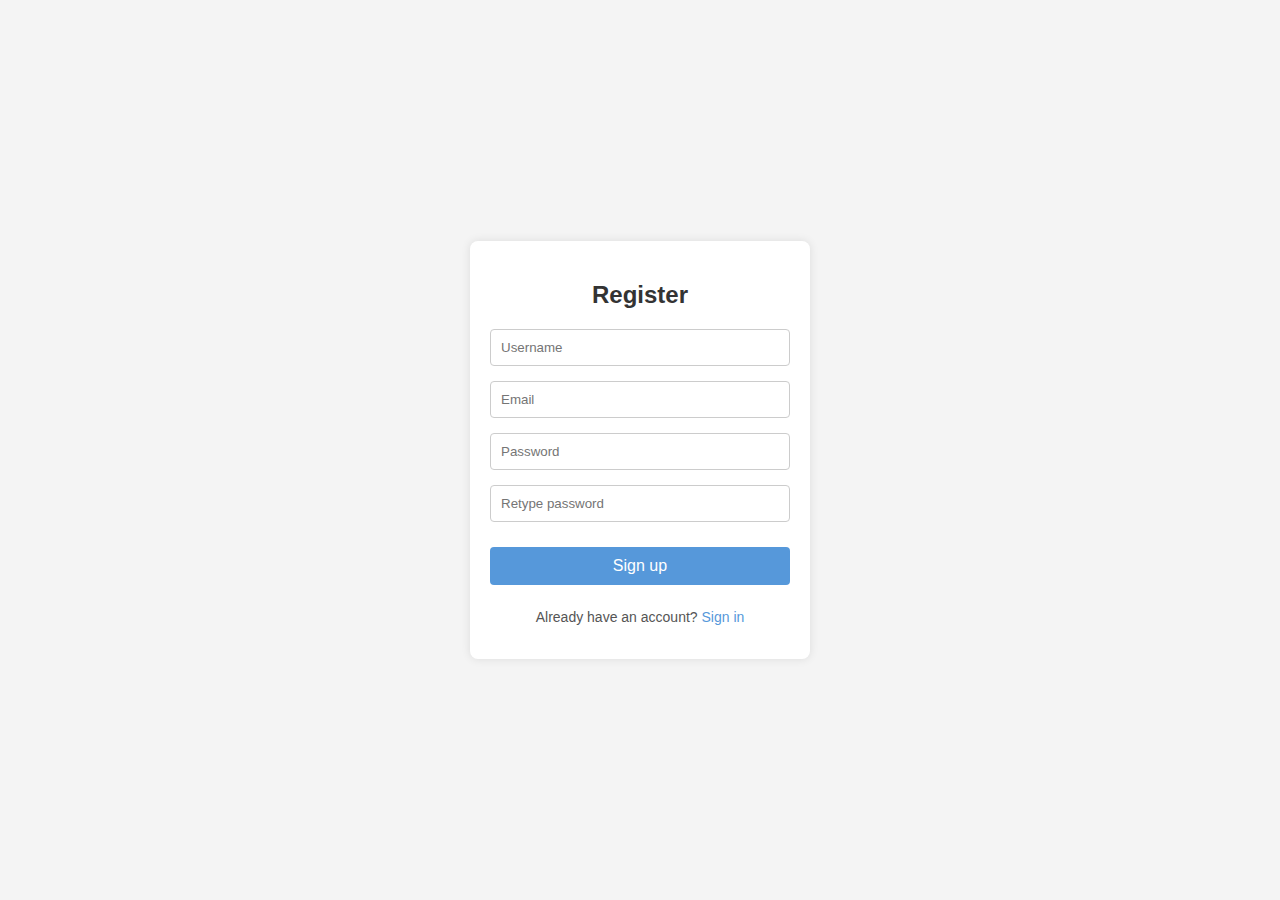
<file: registration.html>
<!DOCTYPE html>
<html lang="en">
<head>
  <meta charset="UTF-8">
  <meta name="viewport" content="width=device-width, initial-scale=1.0">
  <title>Workspace Registration</title>
  <link rel="stylesheet" type="text/css" href="styles.css">
</head>
<body>

<div class="login-container">
  <h2>Register</h2>
  <form>
    <input type="text" class="login-input" placeholder="Username">
    <input type="text" class="login-input" placeholder="Email">
    <input type="password" class="login-input" placeholder="Password">
    <input type="password" class="login-input" placeholder="Retype password">
    <button type="submit" class="login-button">Sign up</button>
  </form>
  <p class="registration-message">Already have an account? <a class="registration-link" href="index.html">Sign in</a></p>
</div>

</body>
</html>
</file>
<file: styles.css>
/* CSS StyleSheet */

body {
  font-family: Arial, sans-serif;
  background-color: #f4f4f4;
  margin: 0;
  display: flex;
  align-items: center;
  justify-content: center;
  height: 100vh;
}
  
.login-container {
  background-color: #fff;
  padding: 20px;
  border-radius: 8px;
  box-shadow: 0 0 10px rgba(0, 0, 0, 0.1);
  width: 300px;
  text-align: center;
}
  
.login-container h2 {
  margin-bottom: 20px;
  color: #333;
}
  
.login-input {
  width: 100%;
  padding: 10px;
  margin-bottom: 15px;
  box-sizing: border-box;
  outline: none;
  font-weight: normal;
  border: 1px solid #ccc;
  border-radius: 4px;
  transition: border-color 0.3s ease;
}

.login-input:hover,
.login-input:active,
.login-input:focus {
  border-color: #5698da;
}

.login-button {
  background-color: #5698da;
  color: #fff;
  padding: 10px 20px;
  border: none;
  border-radius: 4px;
  cursor: pointer;
  font-size: 16px;
  width: 100%;
  margin-top: 10px;
  transition: background-color 0.2s ease, border-color 0.3s ease;
}
  
.login-button:hover {
  background-color: #5092d3;
}

.registration-message {
  color: #555;/* Add transition for click effect */
  font-size: 14px;
  padding-top: 10px;
}

.forgot-password-link,
.registration-link {
  color: #5698da;
  text-decoration: none;
  font-size: 14px;
}
  
.forgot-password-link:hover,
.registration-link:hover {
  text-decoration: none;
}
  
.remember-me-label {
  font-size: 14px;
  color: #555;
  vertical-align: middle;
  line-height: 1.5;
  display: flex; /* Use flexbox to align items vertically */
  align-items: center; /* Center items vertically */
}

.remember-me-checkbox {
  margin-right: 5px; /* Add some spacing between the checkbox and text */
  vertical-align: middle;
}

.login-container {
  display: flex;
  flex-direction: column;
  align-items: center;
}
  
.form-group {
  margin-bottom: 0px;
}
  
.additional-options {
  display: flex;
  justify-content: space-between;
  width: 100%;
  margin-top: 10px;
}
</file>
